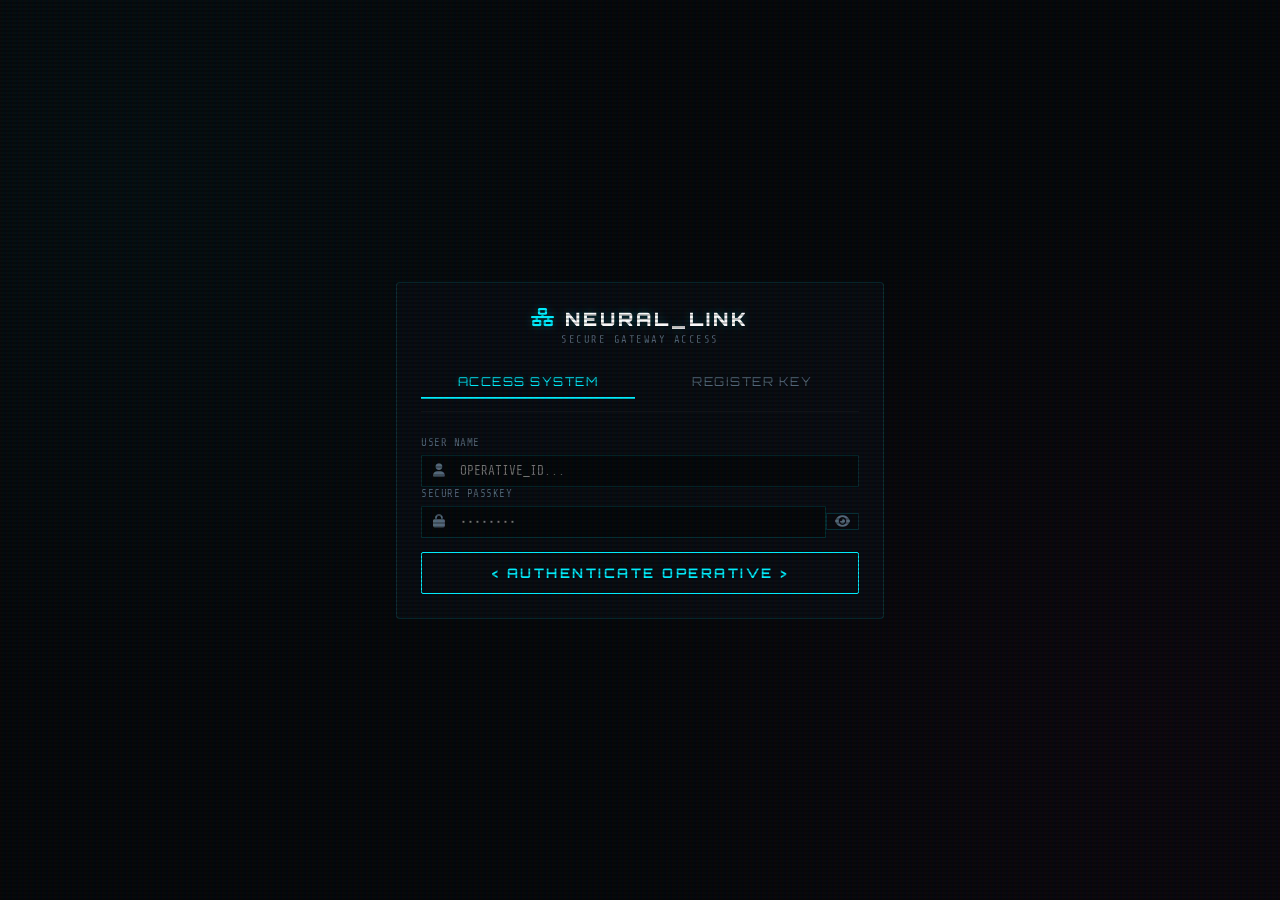
<file: index.html>
<!DOCTYPE html>
<html lang="en">
<head>
  <meta charset="UTF-8">
  <meta name="viewport" content="width=device-width, initial-scale=1.0">
  <title>Neural Link | Neo-Tokyo RPG Deck</title>
  <meta name="description" content="Access the Neural Link interface to navigate District 09, manage Elias Vance's cybernetic status, track system logs, and interface with the AI agent.">
  
  <!-- Futuristic Google Fonts -->
  <link rel="preconnect" href="https://fonts.googleapis.com">
  <link rel="preconnect" href="https://fonts.gstatic.com" crossorigin>
  <link href="https://fonts.googleapis.com/css2?family=Share+Tech+Mono&family=Space+Grotesk:wght@300;400;500;700&family=Orbitron:wght@500;700;900&display=swap" rel="stylesheet">
  
  <link rel="stylesheet" href="https://cdnjs.cloudflare.com/ajax/libs/font-awesome/6.4.0/css/all.min.css">
  <link rel="stylesheet" href="style.css">
</head>
<body>
  <!-- Scanline CRT Effect -->
  <div class="scanlines"></div>

  <!-- Main Terminal Deck Layout -->
  <div class="deck-layout" id="terminal-deck">
    
    <!-- PANEL 1: NARRATIVE GAMEPLAY -->
    <main class="deck-panel active" id="panel-narrative">
      <header class="panel-header">
        <div class="header-logo"><i class="fa-solid fa-network-wired"></i> NEURAL_LINK</div>
        <div class="system-status">SYS_OK</div>
      </header>
      
      <div class="banner-wrapper" id="cctv-banner-container">
        <img id="narrative-banner" src="cyberpunk_street_banner.png" alt="Neo-Tokyo Street">
        <video id="narrative-video" loop muted playsinline style="display: none; width: 100%; height: 100%; object-fit: cover;"></video>
        <canvas id="cctv-effects-canvas" style="display: none; position: absolute; top: 0; left: 0; width: 100%; height: 100%; pointer-events: none;"></canvas>
        
        <div class="district-badge">LOCATION: <span id="location-name">DISTRICT_09</span></div>

        <!-- CCTV Interface Overlay -->
        <div class="cctv-hud" id="cctv-hud-panel" style="display: none;">
          <div class="cctv-hud-header">
            <span class="cctv-rec"><i class="fa-solid fa-circle"></i> FEED_LIVE</span>
            <span id="cctv-cam-id">CAM_01_STREET</span>
          </div>
          <div class="cctv-hud-footer">
            <span id="cctv-telemetry">SYS_OK | TRACKING TARGET</span>
          </div>
        </div>

        <!-- CCTV Control Buttons -->
        <div class="cctv-controls">
          <button class="cctv-btn" id="toggle-cctv-feed" title="Toggle Surveillance Feed">
            <i class="fa-solid fa-video"></i> <span id="cctv-toggle-text">ACTIVATE FEED</span>
          </button>
          <button class="cctv-btn" id="transition-comic-mode" onclick="window.location.href='story.html'" title="Switch to Visual Comic Mode" style="border-color: var(--cyber-magenta); color: var(--cyber-magenta);">
            <i class="fa-solid fa-book-open"></i> <span>COMIC MODE</span>
          </button>
          <div class="cctv-cam-switcher" id="cctv-switcher-group" style="display: none;">
            <button class="cctv-btn-arrow" id="cctv-prev-cam" title="Previous Camera"><i class="fa-solid fa-chevron-left"></i></button>
            <button class="cctv-btn-arrow" id="cctv-next-cam" title="Next Camera"><i class="fa-solid fa-chevron-right"></i></button>
          </div>
        </div>
      </div>
      
      <div class="panel-content scrollable">
        <h1 class="chapter-title" id="story-title">The Obsidian Rain</h1>
        
        <div class="narrative-log" id="story-log-container">
          <!-- Story history dynamically generated -->
        </div>

        <!-- Predefined Action Options -->
        <div class="cyber-options-list" id="predefined-options-container">
          <!-- Rendered dynamically -->
        </div>
      </div>
      
      <!-- Loader overlay inside Narrative Panel -->
      <div class="loader-overlay" id="story-loader" style="display: none;">
        <div class="loader-content">
          <div class="cyber-spinner"></div>
          <span class="loader-text">Decrypting data streams...</span>
        </div>
      </div>
    </main>

    <!-- PANEL 2: CHARACTER PROFILE -->
    <section class="deck-panel" id="panel-profile">
      <header class="panel-header">
        <div class="header-logo"><i class="fa-solid fa-user-gear"></i> NEURAL_LINK</div>
        <div class="system-status">BIOMETRICS_OK</div>
      </header>
      
      <div class="panel-content scrollable">
        <div class="profile-summary">
          <h2 class="profile-name" id="player-name">ELIAS_VANCE</h2>
          <span class="profile-level" id="player-level">[LVL_24 OPERATIVE]</span>
        </div>
        
        <div class="avatar-card">
          <img id="operative-portrait" src="cyberpunk_operative_portrait.png" alt="Elias Vance Portrait">
          <div class="id-tag">ID: #008-EVANCE</div>
        </div>

        <!-- Core Attributes -->
        <div class="attributes-section">
          <h3>CORE_ATTRIBUTES</h3>
          
          <div class="attr-bar-container">
            <div class="attr-bar-labels">
              <span>STRENGTH</span>
              <span id="strength-val">64/100</span>
            </div>
            <div class="attr-bar-outer">
              <div class="attr-bar-inner strength" id="strength-bar" style="width: 64%;"></div>
            </div>
          </div>
          
          <div class="attr-bar-container">
            <div class="attr-bar-labels">
              <span>INTELLIGENCE</span>
              <span id="intelligence-val">88/100</span>
            </div>
            <div class="attr-bar-outer">
              <div class="attr-bar-inner intelligence" id="intelligence-bar" style="width: 88%;"></div>
            </div>
          </div>
          
          <div class="attr-bar-container">
            <div class="attr-bar-labels">
              <span>CHARISMA</span>
              <span id="charisma-val">42/100</span>
            </div>
            <div class="attr-bar-outer">
              <div class="attr-bar-inner charisma" id="charisma-bar" style="width: 42%;"></div>
            </div>
          </div>
        </div>

        <!-- Cargo Hold Grid -->
        <div class="cargo-section">
          <div class="cargo-header">
            <h3>CARGO_HOLD</h3>
            <span class="cargo-count" id="cargo-count-text">12 / 16 SLOTS</span>
          </div>
          <div class="cargo-grid" id="inventory-grid">
            <!-- Rendered dynamically -->
          </div>
          
          <!-- Selected item detail drawer -->
          <div class="cargo-detail-card" id="item-detail-panel">
            <p class="empty-cargo-text">Select a cargo slot to query status...</p>
          </div>
        </div>

        <!-- Active Narrative Threads (Quests) -->
        <div class="threads-section">
          <h3>ACTIVE_NARRATIVE_THREADS</h3>
          <div class="threads-list" id="quests-list-container">
            <!-- Rendered dynamically -->
          </div>
        </div>
      </div>
    </section>

    <!-- PANEL 3: WORLD MAP -->
    <section class="deck-panel" id="panel-map">
      <header class="panel-header">
        <div class="header-logo"><i class="fa-solid fa-map-location-dot"></i> NEURAL_LINK</div>
        <div class="system-status">GPS_ACTIVE</div>
      </header>
      
      <div class="panel-content scrollable">
        <div class="map-summary">
          <span class="map-log-id">DATASET_LOG_042</span>
          <h2 class="map-title">NEO-TOKYO</h2>
          <span class="map-subtitle">DISTRICT OVERVIEW</span>
        </div>
        
        <div class="map-desc-box">
          <span class="desc-heading">DESCRIPTION</span>
          <p class="desc-body">Select a discovered location on the map to view intel, threat levels, and available transport options. The grid remains live.</p>
        </div>

        <div class="threat-indicator">
          <span>THREAT LEVEL</span>
          <span class="threat-badge" id="threat-level-badge">LOW</span>
        </div>

        <!-- Radar Visualizer -->
        <div class="radar-card">
          <div class="radar-controls">
            <button class="zoom-btn" id="map-zoom-in" title="Zoom In">+</button>
            <button class="zoom-btn" id="map-zoom-out" title="Zoom Out">-</button>
          </div>
          <div class="radar-viewport">
            <svg class="radar-svg" id="world-map-svg" width="100%" height="100%">
              <!-- Rendered dynamically -->
            </svg>
          </div>
        </div>

        <!-- Travel Options -->
        <div class="travel-section">
          <span class="section-label">TRAVEL OPTIONS</span>
          <ul class="travel-options-list" id="travel-options-container">
            <li class="travel-item active" id="transit-maglev">
              <span class="travel-name">MAG-LEV TRANSIT</span>
              <span class="travel-eta">6m</span>
            </li>
            <li class="travel-item locked" id="transit-blackcab">
              <span class="travel-name">BLACK CAB</span>
              <span class="travel-eta"><i class="fa-solid fa-lock"></i> LOCKED</span>
            </li>
            <li class="travel-item" id="transit-streetrun">
              <span class="travel-name">STREET RUN</span>
              <span class="travel-eta">12m</span>
            </li>
          </ul>
        </div>

        <button class="btn-deployment" id="initiate-deployment-btn">
          &lt; INITIATE DEPLOYMENT &gt;
        </button>
      </div>
    </section>

    <!-- PANEL 4: NEURAL TERMINAL -->
    <section class="deck-panel" id="panel-terminal">
      <header class="panel-header">
        <div class="header-logo"><i class="fa-solid fa-terminal"></i> NEURAL_LINK</div>
        <div class="system-status">SECURE</div>
      </header>
      
      <div class="panel-content terminal-wrapper">
        <div class="terminal-session-info">
          <span>SESSION: #AI_002_OMEGA</span>
          <span><i class="fa-solid fa-stopwatch"></i> 0.04ms</span>
          <span><i class="fa-solid fa-shield-halved"></i> SECURE</span>
        </div>
        
        <div class="terminal-screen" id="terminal-screen-container">
          <!-- Terminal logs, commands, rolls and AI chatter -->
        </div>

        <div class="terminal-input-container">
          <span class="terminal-prompt">&gt;</span>
          <input type="text" id="custom-action-input" placeholder="Type a command or query the AI..." autocomplete="off">
          <button id="custom-action-btn" class="terminal-send-btn" title="Execute terminal command">
            <i class="fa-solid fa-chevron-right"></i>
          </button>
        </div>
      </div>
    </section>

  </div>

  <!-- Bottom Navigation Bar (Visible on mobile/tablet) -->
  <nav class="bottom-nav-bar" id="mobile-navigation">
    <button class="nav-item active" data-target="panel-narrative">
      <i class="fa-solid fa-book-open"></i>
      <span>NARRATIVE</span>
    </button>
    <button class="nav-item" data-target="panel-profile">
      <i class="fa-solid fa-user-ninja"></i>
      <span>STATUS</span>
    </button>
    <button class="nav-item" data-target="panel-map">
      <i class="fa-solid fa-location-crosshairs"></i>
      <span>MAP</span>
    </button>
    <button class="nav-item" data-target="panel-terminal">
      <i class="fa-solid fa-square-terminal"></i>
      <span>TERMINAL</span>
    </button>
  </nav>

  <!-- Engine Config Settings Modal/Drawer (Floating trigger button at bottom right on desktop) -->
  <button id="settings-trigger-btn" class="floating-settings-btn" title="System Settings">
    <i class="fa-solid fa-gears"></i>
  </button>

  <div class="settings-drawer" id="settings-drawer-container">
    <div class="drawer-header">
      <h3>ENGINE CONFIG</h3>
      <button id="settings-close-btn" class="close-drawer-btn">&times;</button>
    </div>
    <div class="drawer-body">
      <div class="form-group">
        <label for="engine-mode-select">Game Engine Mode</label>
        <select id="engine-mode-select" class="form-control">
          <option value="offline">Offline Controller (Campaign)</option>
          <option value="online">Online Controller (Gemini AI)</option>
        </select>
      </div>

      <div class="form-group" id="api-key-group" style="display: none;">
        <label for="gemini-api-key-input">Gemini API Key</label>
        <div class="api-key-input-container">
          <input type="password" id="gemini-api-key-input" class="form-control" placeholder="AIzaSy...">
          <button id="toggle-key-visibility" type="button" class="btn-eye-toggle">
            <i class="fa-solid fa-eye"></i>
          </button>
        </div>
        <p class="help-text">Saved locally in your browser storage.</p>
      </div>

      <div class="form-group">
        <label for="story-tone-select">Narrator Style</label>
        <select id="story-tone-select" class="form-control">
          <option value="cyber-noir">Grim Cyber-Noir</option>
          <option value="high-tech">High-Tech Operative</option>
          <option value="glitch-matrix">Broken Glitch/Matrix</option>
          <option value="satirical">Satirical AI Core</option>
        </select>
      </div>

      <div class="settings-actions">
        <button id="logout-session-btn" class="btn-logout-deck" style="width: 100%; margin-bottom: 8px;">
          <i class="fa-solid fa-power-off"></i> DISCONNECT NEURAL LINK
        </button>
        <button id="reset-game-btn" class="btn-reset-system">
          <i class="fa-solid fa-trash-can-arrow-up"></i> RESET SYSTEM DECK
        </button>
      </div>
    </div>
  </div>

  <!-- Toast Alert System -->
  <div id="toast-notification" class="toast-message" style="display: none;"></div>

  <script src="app.js"></script>
</body>
</html>
</file>
<file: style.css>
/* ==========================================================================
   NEURAL_LINK CYBERPUNK TERMINAL DECK STYLES
   ========================================================================== */

/* 1. Theme Configuration & Color Tokens */
:root {
  /* Carbon darks */
  --bg-deck: #05070a;
  --bg-panel: rgba(10, 14, 20, 0.82);
  --bg-input: rgba(6, 9, 13, 0.95);
  
  --border-tech: rgba(0, 240, 255, 0.16);
  --border-tech-glow: rgba(0, 240, 255, 0.4);
  --border-accent: rgba(255, 0, 160, 0.2);
  
  /* Text colors */
  --text-active: #ffffff;
  --text-body: #a2b0be;
  --text-muted: #54687a;
  
  /* Cyber highlights */
  --cyber-cyan: #00f0ff;
  --cyber-cyan-glow: rgba(0, 240, 255, 0.25);
  --cyber-magenta: #ff00a0;
  --cyber-magenta-glow: rgba(255, 0, 160, 0.25);
  --cyber-green: #00ff66;
  --cyber-green-glow: rgba(0, 255, 102, 0.2);
  --cyber-yellow: #ffb800;
  --cyber-purple: #bd00ff;
  
  /* Fonts */
  --font-header: 'Orbitron', sans-serif;
  --font-mono: 'Share Tech Mono', monospace;
  --font-sans: 'Space Grotesk', sans-serif;
  
  /* Animations */
  --transition-speed: 0.25s cubic-bezier(0.25, 0.8, 0.25, 1);
}

* {
  box-sizing: border-box;
  margin: 0;
  padding: 0;
}

body {
  font-family: var(--font-sans);
  background-color: var(--bg-deck);
  color: var(--text-body);
  height: 100vh;
  overflow: hidden;
  position: relative;
  background-image: 
    radial-gradient(circle at 10% 20%, rgba(0, 240, 255, 0.03) 0%, transparent 40%),
    radial-gradient(circle at 90% 80%, rgba(255, 0, 160, 0.03) 0%, transparent 40%);
}

/* 2. Scanline CRT Overlay */
.scanlines {
  position: fixed;
  top: 0;
  left: 0;
  width: 100%;
  height: 100%;
  background: linear-gradient(
    rgba(18, 16, 16, 0) 50%, 
    rgba(0, 0, 0, 0.25) 50%
  ), linear-gradient(
    90deg, 
    rgba(255, 0, 0, 0.04), 
    rgba(0, 255, 0, 0.02), 
    rgba(0, 0, 255, 0.04)
  );
  background-size: 100% 4px, 6px 100%;
  z-index: 9999;
  pointer-events: none;
}

/* 3. Main 4-Column Layout (Desktop Screen-Fit) */
.deck-layout {
  display: grid;
  grid-template-columns: repeat(4, 1fr);
  gap: 12px;
  height: 100vh;
  padding: 12px;
  width: 100%;
  max-width: 2560px;
  margin: 0 auto;
}

.deck-panel {
  background: var(--bg-panel);
  border: 1px solid var(--border-tech);
  border-radius: 4px;
  display: flex;
  flex-direction: column;
  height: 100%;
  overflow: hidden;
  box-shadow: 0 4px 24px rgba(0, 0, 0, 0.55);
  position: relative;
}

.deck-panel::before {
  content: '';
  position: absolute;
  top: 0;
  left: 0;
  width: 100%;
  height: 2px;
  background: linear-gradient(90deg, var(--cyber-cyan), transparent);
  opacity: 0.7;
}

/* 4. Panel Header & Brand */
.panel-header {
  height: 38px;
  border-bottom: 1px solid var(--border-tech);
  display: flex;
  align-items: center;
  justify-content: space-between;
  padding: 0 14px;
  background: rgba(0, 0, 0, 0.4);
  flex-shrink: 0;
}

.header-logo {
  font-family: var(--font-header);
  font-size: 0.75rem;
  letter-spacing: 2px;
  color: var(--text-active);
  font-weight: 700;
  display: flex;
  align-items: center;
  gap: 6px;
}

.header-logo i {
  color: var(--cyber-cyan);
  font-size: 0.8rem;
}

.system-status {
  font-family: var(--font-mono);
  font-size: 0.68rem;
  color: var(--cyber-green);
  border: 1px solid rgba(0, 255, 102, 0.25);
  padding: 1px 6px;
  border-radius: 2px;
  letter-spacing: 0.5px;
  background: rgba(0, 255, 102, 0.05);
  box-shadow: 0 0 6px var(--cyber-green-glow);
}

#panel-profile .system-status {
  color: var(--cyber-cyan);
  border-color: rgba(0, 240, 255, 0.25);
  background: rgba(0, 240, 255, 0.05);
  box-shadow: 0 0 6px var(--cyber-cyan-glow);
}

#panel-terminal .system-status {
  color: var(--cyber-magenta);
  border-color: rgba(255, 0, 160, 0.25);
  background: rgba(255, 0, 160, 0.05);
  box-shadow: 0 0 6px var(--cyber-magenta-glow);
}

/* 5. Scrollable Containers */
.panel-content {
  flex-grow: 1;
  display: flex;
  flex-direction: column;
  min-height: 0;
}

.panel-content.scrollable {
  overflow-y: auto;
  padding: 16px;
}

/* 6. Panel 1: Narrative Elements */
.banner-wrapper {
  position: relative;
  width: 100%;
  border-bottom: 1px solid var(--border-tech);
  overflow: hidden;
  aspect-ratio: 16/9;
  flex-shrink: 0;
}

#narrative-banner {
  width: 100%;
  height: 100%;
  object-fit: cover;
  display: block;
}

.district-badge {
  position: absolute;
  bottom: 8px;
  left: 8px;
  font-family: var(--font-mono);
  font-size: 0.65rem;
  background: var(--bg-deck);
  border: 1px solid var(--cyber-green);
  color: var(--cyber-cyan);
  padding: 2px 8px;
  font-weight: 700;
  letter-spacing: 1px;
}

.chapter-title {
  font-family: var(--font-header);
  font-size: 1.25rem;
  font-weight: 900;
  letter-spacing: 1px;
  text-transform: uppercase;
  color: var(--text-active);
  margin-bottom: 14px;
  border-bottom: 1px dashed rgba(255, 255, 255, 0.08);
  padding-bottom: 8px;
}

.narrative-log {
  display: flex;
  flex-direction: column;
  gap: 14px;
  margin-bottom: 20px;
}

.story-entry {
  font-size: 0.88rem;
  line-height: 1.65;
  color: var(--text-body);
  opacity: 0;
  animation: fadeIn var(--transition-speed) forwards;
}

.story-entry.dialogue {
  display: none; /* Replaced by dialogue card layout below */
}

.story-entry.system {
  font-family: var(--font-mono);
  font-size: 0.76rem;
  background: rgba(255, 184, 0, 0.05);
  border: 1px solid rgba(255, 184, 0, 0.15);
  color: var(--cyber-yellow);
  padding: 8px 10px;
  border-radius: 2px;
}

/* Custom Story Cards & Avatars */
.story-dialogue-card {
  display: flex;
  gap: 12px;
  background: rgba(255, 255, 255, 0.02);
  border-left: 3px solid var(--cyber-magenta);
  padding: 10px 12px;
  border-radius: 2px;
  margin: 6px 0;
  align-items: flex-start;
}

.story-avatar-badge {
  width: 28px;
  height: 28px;
  background: var(--bg-deck);
  border: 1px solid var(--border-accent);
  border-radius: 50%;
  display: flex;
  align-items: center;
  justify-content: center;
  color: var(--cyber-magenta);
  font-size: 0.75rem;
  flex-shrink: 0;
  box-shadow: 0 0 6px var(--cyber-magenta-glow);
}

.story-avatar-badge.ai {
  color: var(--cyber-cyan);
  border-color: var(--border-tech);
  box-shadow: 0 0 6px var(--cyber-cyan-glow);
}

.story-dialogue-content {
  display: flex;
  flex-direction: column;
  gap: 2px;
}

.story-char-name {
  font-family: var(--font-header);
  font-size: 0.68rem;
  font-weight: 700;
  letter-spacing: 1.5px;
  color: var(--text-active);
}

.story-dialogue-text {
  font-style: italic;
  font-size: 0.82rem;
  color: var(--cyber-magenta);
}

.story-dialogue-card.ai-card {
  border-left-color: var(--cyber-cyan);
}

.story-dialogue-card.ai-card .story-dialogue-text {
  color: var(--text-active);
}

/* Roll Incident Banner */
.story-roll-banner {
  background: rgba(0, 255, 102, 0.06);
  border: 1px solid rgba(0, 255, 102, 0.2);
  border-left: 4px solid var(--cyber-green);
  color: var(--cyber-green);
  font-family: var(--font-mono);
  font-size: 0.74rem;
  padding: 8px 12px;
  border-radius: 2px;
  display: flex;
  align-items: center;
  gap: 8px;
  margin: 8px 0;
}

.story-roll-banner.fail {
  background: rgba(255, 0, 160, 0.06);
  border-color: rgba(255, 0, 160, 0.2);
  border-left-color: var(--cyber-magenta);
  color: var(--cyber-magenta);
}

.story-roll-icon {
  font-size: 0.95rem;
  animation: pulse-glow-roll 1.5s infinite;
}

@keyframes pulse-glow-roll {
  0%, 100% { opacity: 0.6; }
  50% { opacity: 1; filter: drop-shadow(0 0 3px currentColor); }
}


/* CCTV Video HUD overlays */
.cctv-hud {
  position: absolute;
  top: 0;
  left: 0;
  width: 100%;
  height: 100%;
  padding: 12px;
  display: flex;
  flex-direction: column;
  justify-content: space-between;
  pointer-events: none;
  font-family: var(--font-mono);
  font-size: 0.65rem;
  color: var(--cyber-cyan);
  text-shadow: 0 0 4px var(--cyber-cyan-glow);
  z-index: 5;
  box-sizing: border-box;
}

.cctv-hud-header {
  display: flex;
  justify-content: space-between;
  align-items: center;
  width: 100%;
}

.cctv-rec {
  color: var(--cyber-magenta);
  display: flex;
  align-items: center;
  gap: 4px;
  animation: cctv-blink 1.2s infinite;
}

.cctv-rec i {
  font-size: 0.5rem;
}

@keyframes cctv-blink {
  0%, 100% { opacity: 0.2; }
  50% { opacity: 1; }
}

.cctv-hud-footer {
  display: flex;
  justify-content: flex-end;
  width: 100%;
}

.cctv-controls {
  position: absolute;
  top: 8px;
  right: 8px;
  display: flex;
  gap: 6px;
  z-index: 10;
}

.cctv-btn {
  background: rgba(5, 7, 10, 0.75);
  border: 1px solid var(--border-tech);
  color: var(--cyber-cyan);
  font-family: var(--font-mono);
  font-size: 0.62rem;
  padding: 4px 8px;
  border-radius: 2px;
  cursor: pointer;
  display: flex;
  align-items: center;
  gap: 4px;
  transition: all var(--transition-speed);
}

.cctv-btn:hover {
  background: var(--cyber-cyan);
  color: var(--bg-deck);
  box-shadow: 0 0 6px var(--cyber-cyan-glow);
}

.cctv-cam-switcher {
  display: flex;
  background: rgba(5, 7, 10, 0.75);
  border: 1px solid var(--border-tech);
  border-radius: 2px;
  overflow: hidden;
}

.cctv-btn-arrow {
  background: transparent;
  border: none;
  color: var(--cyber-cyan);
  padding: 4px 8px;
  cursor: pointer;
  font-size: 0.6rem;
  transition: all var(--transition-speed);
}

.cctv-btn-arrow:hover {
  background: rgba(0, 240, 255, 0.15);
  color: #fff;
}

.cctv-btn-arrow:first-child {
  border-right: 1px solid var(--border-tech);
}

/* Choice Buttons */
.cyber-options-list {
  display: flex;
  flex-direction: column;
  gap: 8px;
}

.choice-btn {
  background: rgba(255, 255, 255, 0.01);
  border: 1px solid var(--border-tech);
  border-left: 3px solid var(--cyber-cyan);
  color: var(--text-active);
  padding: 10px 14px;
  text-align: left;
  border-radius: 2px;
  cursor: pointer;
  display: flex;
  flex-direction: column;
  gap: 3px;
  transition: all var(--transition-speed);
}

.choice-btn:hover {
  background: rgba(0, 240, 255, 0.05);
  border-color: var(--cyber-cyan);
  box-shadow: 0 0 10px rgba(0, 240, 255, 0.15);
  transform: translateX(2px);
}

.choice-title {
  font-size: 0.82rem;
  font-weight: 500;
  line-height: 1.3;
}

.choice-sub {
  font-family: var(--font-mono);
  font-size: 0.62rem;
  color: var(--cyber-cyan);
  text-transform: uppercase;
  letter-spacing: 0.5px;
}

.choice-btn.locked {
  border-left-color: var(--cyber-magenta);
  opacity: 0.6;
  cursor: not-allowed;
}

.choice-btn.locked .choice-sub {
  color: var(--cyber-magenta);
}

/* 7. Panel 2: Character Profile Elements */
.profile-summary {
  display: flex;
  justify-content: space-between;
  align-items: baseline;
  margin-bottom: 12px;
}

.profile-name {
  font-family: var(--font-header);
  font-size: 1.15rem;
  font-weight: 900;
  letter-spacing: 1.5px;
  color: var(--text-active);
}

.profile-level {
  font-family: var(--font-mono);
  font-size: 0.72rem;
  color: var(--cyber-cyan);
}

.avatar-card {
  position: relative;
  width: 100%;
  border: 1px solid var(--border-tech);
  border-radius: 2px;
  background: rgba(0,0,0,0.3);
  margin-bottom: 20px;
}

#operative-portrait {
  width: 100%;
  aspect-ratio: 1;
  object-fit: cover;
  display: block;
}

.id-tag {
  position: absolute;
  bottom: 8px;
  right: 8px;
  font-family: var(--font-mono);
  font-size: 0.65rem;
  color: var(--text-muted);
  background: rgba(0,0,0,0.7);
  padding: 1px 6px;
  border-radius: 2px;
}

/* Attributes section */
.attributes-section h3, .cargo-header h3, .threads-section h3, .travel-section .section-label {
  font-family: var(--font-header);
  font-size: 0.74rem;
  color: var(--text-muted);
  letter-spacing: 1.5px;
  margin-bottom: 12px;
  border-bottom: 1px solid rgba(255, 255, 255, 0.04);
  padding-bottom: 4px;
}

.attr-bar-container {
  margin-bottom: 10px;
}

.attr-bar-labels {
  display: flex;
  justify-content: space-between;
  font-family: var(--font-mono);
  font-size: 0.72rem;
  color: var(--text-body);
  margin-bottom: 4px;
  letter-spacing: 0.5px;
}

.attr-bar-outer {
  height: 5px;
  background: rgba(255,255,255,0.03);
  border: 1px solid rgba(255, 255, 255, 0.06);
  border-radius: 1px;
  overflow: hidden;
}

.attr-bar-inner {
  height: 100%;
  width: 0;
  transition: width 0.5s ease-out;
}

.attr-bar-inner.strength { background-color: var(--cyber-cyan); }
.attr-bar-inner.intelligence { background-color: var(--cyber-magenta); }
.attr-bar-inner.charisma { background-color: var(--cyber-green); }

/* Cargo slots */
.cargo-section {
  margin-top: 20px;
}

.cargo-header {
  display: flex;
  justify-content: space-between;
  align-items: center;
  margin-bottom: 8px;
}

.cargo-count {
  font-family: var(--font-mono);
  font-size: 0.7rem;
  color: var(--cyber-cyan);
}

.cargo-grid {
  display: grid;
  grid-template-columns: repeat(4, 1fr);
  gap: 6px;
  margin-bottom: 10px;
}

.cargo-slot {
  aspect-ratio: 1;
  background: rgba(0, 0, 0, 0.2);
  border: 1px solid var(--border-tech);
  border-radius: 2px;
  display: flex;
  align-items: center;
  justify-content: center;
  font-size: 1.05rem;
  color: var(--text-muted);
  cursor: pointer;
  position: relative;
  transition: all var(--transition-speed);
}

.cargo-slot:hover {
  background: rgba(0, 240, 255, 0.05);
  border-color: var(--cyber-cyan);
  box-shadow: 0 0 6px var(--cyber-cyan-glow);
  transform: scale(1.03);
}

.cargo-slot.filled {
  color: var(--cyber-cyan);
}

.cargo-slot.active {
  background: rgba(0, 240, 255, 0.08);
  border-color: var(--cyber-cyan);
  box-shadow: 0 0 8px var(--cyber-cyan-glow);
}

.cargo-slot.empty {
  opacity: 0.45;
  border-style: dotted;
  cursor: default;
}

.cargo-slot.empty:hover {
  transform: none;
  background: rgba(0, 0, 0, 0.2);
  border-color: var(--border-tech);
  box-shadow: none;
}

.cargo-slot-qty {
  position: absolute;
  bottom: 2px;
  right: 4px;
  font-family: var(--font-mono);
  font-size: 0.58rem;
  color: var(--text-active);
  background: rgba(0,0,0,0.6);
  padding: 0 2px;
  border-radius: 1px;
}

.cargo-detail-card {
  background: rgba(0, 0, 0, 0.35);
  border: 1px solid rgba(255, 255, 255, 0.04);
  padding: 10px;
  border-radius: 2px;
  margin-bottom: 16px;
  min-height: 70px;
}

.empty-cargo-text {
  font-family: var(--font-mono);
  font-size: 0.68rem;
  color: var(--text-muted);
  text-align: center;
  margin-top: 15px;
}

.cargo-detail-name {
  font-family: var(--font-mono);
  font-weight: 700;
  font-size: 0.78rem;
  color: var(--text-active);
  margin-bottom: 2px;
}

.cargo-detail-desc {
  font-size: 0.72rem;
  color: var(--text-body);
  line-height: 1.35;
  margin-bottom: 8px;
}

.cargo-actions {
  display: flex;
  gap: 6px;
}

.cargo-actions button {
  background: transparent;
  border: 1px solid var(--border-tech);
  color: var(--cyber-cyan);
  font-family: var(--font-mono);
  font-size: 0.65rem;
  padding: 3px 8px;
  cursor: pointer;
  border-radius: 1px;
  transition: all var(--transition-speed);
}

.cargo-actions button:hover {
  background: var(--cyber-cyan);
  color: var(--bg-deck);
  box-shadow: 0 0 6px var(--cyber-cyan-glow);
}

.cargo-actions button.btn-discard {
  border-color: var(--cyber-magenta);
  color: var(--cyber-magenta);
}

.cargo-actions button.btn-discard:hover {
  background: var(--cyber-magenta);
  color: #fff;
  box-shadow: 0 0 6px var(--cyber-magenta-glow);
}

/* Active Threads (Quests) */
.threads-section {
  margin-top: 20px;
}

.thread-item {
  margin-bottom: 10px;
  padding: 8px;
  border: 1px solid transparent;
  border-bottom: 1px solid rgba(255, 255, 255, 0.02);
  cursor: pointer;
  transition: all var(--transition-speed) ease;
  border-radius: 2px;
}

.thread-item:hover {
  background: rgba(255, 255, 255, 0.02);
  border-color: rgba(255, 255, 255, 0.1);
}

.thread-item.active {
  background: rgba(0, 240, 255, 0.03);
  border: 1px solid var(--cyber-cyan);
  box-shadow: 0 0 8px rgba(0, 240, 255, 0.15);
}

.thread-header {
  font-family: var(--font-mono);
  font-size: 0.75rem;
  margin-bottom: 3px;
  display: flex;
  justify-content: space-between;
}

.thread-type.main { color: var(--cyber-cyan); }
.thread-type.side { color: var(--cyber-magenta); }
.thread-type.lore { color: var(--text-muted); }

.thread-status.completed { color: var(--cyber-green); }
.thread-status.active { color: var(--cyber-yellow); }

.thread-name {
  color: var(--text-active);
  font-weight: 500;
}

.thread-desc {
  font-size: 0.7rem;
  color: var(--text-body);
  margin-top: 2px;
}

/* 8. Panel 3: World Map Elements */
.map-summary {
  margin-bottom: 16px;
}

.map-log-id {
  font-family: var(--font-mono);
  font-size: 0.65rem;
  color: var(--text-muted);
  letter-spacing: 1px;
}

.map-title {
  font-family: var(--font-header);
  font-size: 1.35rem;
  font-weight: 900;
  color: var(--text-active);
  letter-spacing: 2px;
}

.map-subtitle {
  font-family: var(--font-mono);
  font-size: 0.7rem;
  color: var(--cyber-cyan);
  letter-spacing: 1px;
  text-transform: uppercase;
}

.map-desc-box {
  background: rgba(0, 0, 0, 0.25);
  border: 1px solid var(--border-tech);
  border-left: 2px solid var(--cyber-cyan);
  padding: 10px;
  border-radius: 2px;
  margin-bottom: 16px;
}

.desc-heading {
  display: block;
  font-family: var(--font-mono);
  font-size: 0.65rem;
  color: var(--cyber-cyan);
  margin-bottom: 4px;
}

.desc-body {
  font-size: 0.72rem;
  line-height: 1.4;
  color: var(--text-body);
}

.threat-indicator {
  display: flex;
  justify-content: space-between;
  font-family: var(--font-mono);
  font-size: 0.75rem;
  margin-bottom: 14px;
  border-bottom: 1px dashed rgba(255,255,255,0.06);
  padding-bottom: 6px;
}

.threat-badge {
  color: var(--cyber-green);
  font-weight: 700;
}

/* Radar grid */
.radar-card {
  height: 220px;
  background-image: linear-gradient(rgba(5, 7, 10, 0.45), rgba(5, 7, 10, 0.45)), url('neo_tokyo_cyber_map.png');
  background-size: cover;
  background-position: center;
  border: 1px solid var(--border-tech);
  border-radius: 2px;
  position: relative;
  overflow: hidden;
  margin-bottom: 16px;
}

.radar-viewport {
  width: 100%;
  height: 100%;
}

.radar-controls {
  position: absolute;
  top: 8px;
  left: 8px;
  display: flex;
  flex-direction: column;
  gap: 4px;
  z-index: 10;
}

.zoom-btn {
  width: 22px;
  height: 22px;
  background: var(--bg-deck);
  border: 1px solid var(--border-tech);
  color: var(--cyber-cyan);
  font-family: var(--font-mono);
  font-size: 0.8rem;
  cursor: pointer;
  display: flex;
  align-items: center;
  justify-content: center;
  border-radius: 1px;
}

.zoom-btn:hover {
  background: var(--cyber-cyan);
  color: var(--bg-deck);
  box-shadow: 0 0 5px var(--cyber-cyan-glow);
}

/* Radar SVG Elements */
.map-link {
  stroke: var(--text-muted);
  stroke-width: 1;
  stroke-dasharray: 2 4;
  opacity: 0.35;
  transition: all 0.3s;
}

.map-link.visited {
  stroke: var(--cyber-cyan);
  stroke-dasharray: 0;
  opacity: 0.6;
}

.map-node {
  fill: var(--bg-deck);
  stroke: var(--text-muted);
  stroke-width: 1.5;
  cursor: pointer;
  transition: all 0.3s;
}

.map-node.visited {
  fill: rgba(0, 240, 255, 0.1);
  stroke: var(--cyber-cyan);
  filter: drop-shadow(0 0 3px var(--cyber-cyan-glow));
}

.map-node.current {
  fill: var(--cyber-cyan);
  stroke: #ffffff;
  stroke-width: 2;
  animation: radar-pulse 2s infinite;
}

.map-node-label {
  font-family: var(--font-mono);
  font-size: 7.5px;
  fill: var(--text-muted);
  text-anchor: middle;
  pointer-events: none;
}

.map-node-label.current {
  fill: #fff;
  font-weight: 700;
  filter: drop-shadow(0 0 3px rgba(0,0,0,0.8));
}

/* Travel options */
.travel-section {
  margin-bottom: 16px;
}

.travel-options-list {
  list-style: none;
  display: flex;
  flex-direction: column;
  gap: 5px;
}

.travel-item {
  display: flex;
  justify-content: space-between;
  font-family: var(--font-mono);
  font-size: 0.72rem;
  border: 1px solid rgba(255, 255, 255, 0.04);
  padding: 7px 12px;
  border-radius: 1px;
  background: rgba(0,0,0,0.15);
}

.travel-item.active {
  border-color: var(--border-tech);
  color: var(--cyber-cyan);
  background: rgba(0, 240, 255, 0.03);
}

.travel-item.locked {
  color: var(--text-muted);
  opacity: 0.5;
}

.btn-deployment {
  width: 100%;
  background: transparent;
  border: 1px solid var(--cyber-cyan);
  color: var(--cyber-cyan);
  font-family: var(--font-header);
  font-size: 0.78rem;
  font-weight: 700;
  padding: 11px 0;
  letter-spacing: 2px;
  cursor: pointer;
  border-radius: 2px;
  box-shadow: inset 0 0 4px rgba(0, 240, 255, 0.1);
  transition: all var(--transition-speed);
}

.btn-deployment:hover {
  background: var(--cyber-cyan);
  color: var(--bg-deck);
  box-shadow: 0 0 14px var(--cyber-cyan-glow);
}

/* 9. Panel 4: Neural Terminal Elements */
.terminal-wrapper {
  background: var(--bg-input);
  padding: 14px;
}

.terminal-session-info {
  display: flex;
  justify-content: space-between;
  font-family: var(--font-mono);
  font-size: 0.65rem;
  color: var(--text-muted);
  border-bottom: 1px dashed rgba(255, 255, 255, 0.06);
  padding-bottom: 6px;
  margin-bottom: 10px;
}

.terminal-session-info i {
  margin-right: 2px;
}

.terminal-screen {
  flex-grow: 1;
  overflow-y: auto;
  font-family: var(--font-mono);
  font-size: 0.76rem;
  color: var(--text-body);
  line-height: 1.5;
  display: flex;
  flex-direction: column;
  gap: 12px;
  margin-bottom: 12px;
  padding-right: 4px;
}

.terminal-line {
  word-break: break-word;
}

.terminal-line.system {
  color: var(--cyber-green);
  opacity: 0.85;
}

.terminal-line.ai-talk {
  color: var(--text-active);
  background: rgba(255, 255, 255, 0.02);
  border-left: 2px solid var(--cyber-cyan);
  padding-left: 10px;
}

.terminal-line.player {
  color: var(--cyber-cyan);
  margin-left: 8px;
}

.terminal-line.roll-result {
  color: var(--cyber-yellow);
  font-weight: 700;
  text-transform: uppercase;
}

/* Terminal custom Input */
.terminal-input-container {
  display: flex;
  align-items: center;
  background: rgba(0,0,0,0.4);
  border: 1px solid var(--border-tech);
  border-radius: 2px;
  padding: 4px 6px 4px 10px;
}

.terminal-input-container:focus-within {
  border-color: var(--cyber-cyan);
  box-shadow: 0 0 8px rgba(0, 240, 255, 0.2);
}

.terminal-prompt {
  font-family: var(--font-mono);
  font-size: 0.8rem;
  color: var(--cyber-cyan);
  margin-right: 8px;
}

#custom-action-input {
  flex-grow: 1;
  background: transparent;
  border: none;
  outline: none;
  font-family: var(--font-mono);
  font-size: 0.8rem;
  color: var(--text-active);
  padding: 8px 0;
}

#custom-action-input::placeholder {
  color: var(--text-muted);
}

.terminal-send-btn {
  background: transparent;
  border: none;
  color: var(--cyber-cyan);
  cursor: pointer;
  padding: 6px 8px;
  font-size: 0.8rem;
  transition: all var(--transition-speed);
}

.terminal-send-btn:hover {
  color: #fff;
  transform: scale(1.1);
}

/* 10. Drawer Settings Modal styling */
.floating-settings-btn {
  position: fixed;
  bottom: 16px;
  right: 16px;
  width: 40px;
  height: 40px;
  background: var(--bg-panel);
  border: 1px solid var(--border-tech);
  color: var(--cyber-cyan);
  font-size: 1.1rem;
  border-radius: 50%;
  cursor: pointer;
  display: flex;
  align-items: center;
  justify-content: center;
  box-shadow: 0 4px 15px rgba(0,0,0,0.5);
  z-index: 1000;
  transition: all var(--transition-speed);
}

.floating-settings-btn:hover {
  border-color: var(--cyber-cyan);
  box-shadow: 0 0 12px var(--cyber-cyan-glow);
  transform: rotate(45deg);
}

.settings-drawer {
  position: fixed;
  top: 0;
  right: -320px; /* Hidden off-screen */
  width: 300px;
  height: 100%;
  background: var(--bg-input);
  border-left: 1px solid var(--border-tech);
  box-shadow: -8px 0 32px rgba(0,0,0,0.7);
  z-index: 2000;
  display: flex;
  flex-direction: column;
  transition: right 0.35s cubic-bezier(0.25, 0.8, 0.25, 1);
}

.settings-drawer.open {
  right: 0;
}

.drawer-header {
  height: 50px;
  border-bottom: 1px solid var(--border-tech);
  display: flex;
  align-items: center;
  justify-content: space-between;
  padding: 0 18px;
}

.drawer-header h3 {
  font-family: var(--font-header);
  font-size: 0.85rem;
  color: var(--text-active);
  letter-spacing: 1px;
}

.close-drawer-btn {
  background: transparent;
  border: none;
  color: var(--text-muted);
  font-size: 1.5rem;
  cursor: pointer;
}

.close-drawer-btn:hover {
  color: var(--cyber-magenta);
}

.drawer-body {
  padding: 18px;
  display: flex;
  flex-direction: column;
  gap: 16px;
}

.form-group {
  display: flex;
  flex-direction: column;
  gap: 6px;
}

.form-group label {
  font-family: var(--font-mono);
  font-size: 0.68rem;
  color: var(--text-muted);
  letter-spacing: 0.5px;
}

.form-control {
  background: rgba(0, 0, 0, 0.4);
  border: 1px solid var(--border-tech);
  color: var(--text-active);
  font-family: var(--font-mono);
  font-size: 0.8rem;
  padding: 8px 10px;
  border-radius: 1px;
  outline: none;
  width: 100%;
}

.form-control:focus {
  border-color: var(--cyber-cyan);
}

select.form-control {
  appearance: none;
  background-image: url("data:image/svg+xml,%3Csvg xmlns='http://www.w3.org/2000/svg' width='10' height='10' fill='%23a2b0be' viewBox='0 0 16 16'%3E%3Cpath fill-rule='evenodd' d='M1.646 4.646a.5.5 0 0 1 .708 0L8 10.293l5.646-5.647a.5.5 0 0 1 .708.708l-6 6a.5.5 0 0 1-.708 0l-6-6a.5.5 0 0 1 0-.708z'/%3E%3C/svg%3E");
  background-repeat: no-repeat;
  background-position: calc(100% - 10px) center;
}

.api-key-input-container {
  display: flex;
  gap: 6px;
}

.btn-eye-toggle {
  background: rgba(0,0,0,0.2);
  border: 1px solid var(--border-tech);
  color: var(--text-muted);
  cursor: pointer;
  padding: 0 8px;
  border-radius: 1px;
}

.btn-eye-toggle:hover {
  color: var(--cyber-cyan);
}

.help-text {
  font-size: 0.65rem;
  color: var(--text-muted);
}

.btn-reset-system {
  width: 100%;
  background: rgba(255, 0, 160, 0.05);
  border: 1px solid var(--cyber-magenta);
  color: var(--cyber-magenta);
  font-family: var(--font-mono);
  font-size: 0.72rem;
  font-weight: 700;
  padding: 10px 0;
  letter-spacing: 1px;
  cursor: pointer;
  margin-top: 10px;
  transition: all var(--transition-speed);
}

.btn-reset-system:hover {
  background: var(--cyber-magenta);
  color: #fff;
  box-shadow: 0 0 10px var(--cyber-magenta-glow);
}

/* 11. Spinner and Toast overlays */
.loader-overlay {
  position: absolute;
  top: 38px;
  left: 0;
  width: 100%;
  height: calc(100% - 38px);
  background: rgba(5, 7, 10, 0.9);
  backdrop-filter: blur(4px);
  display: flex;
  align-items: center;
  justify-content: center;
  z-index: 100;
}

.cyber-spinner {
  width: 44px;
  height: 44px;
  border: 2px solid rgba(0, 240, 255, 0.05);
  border-radius: 50%;
  border-top-color: var(--cyber-cyan);
  border-bottom-color: var(--cyber-magenta);
  animation: spin 0.8s linear infinite;
}

/* Toast Message */
.toast-message {
  position: fixed;
  bottom: 20px;
  right: 20px;
  background: var(--bg-input);
  border: 1px solid var(--cyber-cyan);
  box-shadow: 0 0 15px var(--cyber-cyan-glow);
  padding: 10px 16px;
  border-radius: 2px;
  font-family: var(--font-mono);
  font-size: 0.74rem;
  color: var(--text-active);
  z-index: 5000;
  animation: slideIn var(--transition-speed) forwards;
}

/* Keyframes */
@keyframes spin {
  to { transform: rotate(360deg); }
}

@keyframes fadeIn {
  to { opacity: 1; }
}

@keyframes slideIn {
  from { transform: translateY(15px); opacity: 0; }
  to { transform: translateY(0); opacity: 1; }
}

@keyframes radar-pulse {
  0% { stroke-width: 2; filter: drop-shadow(0 0 1px var(--cyber-cyan)); }
  50% { stroke-width: 4; filter: drop-shadow(0 0 6px var(--cyber-cyan)); }
  100% { stroke-width: 2; filter: drop-shadow(0 0 1px var(--cyber-cyan)); }
}

/* Mobile Bottom Navigation (Hidden on desktop) */
.bottom-nav-bar {
  display: none;
  position: fixed;
  bottom: 0;
  left: 0;
  width: 100%;
  height: 54px;
  background: var(--bg-panel);
  border-top: 1px solid var(--border-tech);
  backdrop-filter: blur(10px);
  z-index: 1500;
}

.nav-item {
  flex: 1;
  background: transparent;
  border: none;
  color: var(--text-muted);
  display: flex;
  flex-direction: column;
  align-items: center;
  justify-content: center;
  gap: 3px;
  cursor: pointer;
  transition: all var(--transition-speed);
}

.nav-item i {
  font-size: 1rem;
}

.nav-item span {
  font-family: var(--font-header);
  font-size: 0.58rem;
  letter-spacing: 0.5px;
}

.nav-item.active {
  color: var(--cyber-cyan);
  text-shadow: 0 0 4px var(--cyber-cyan-glow);
}

/* ==========================================================================
   Media Queries & Responsive Layouts
   ========================================================================== */

/* Tablet & Mobile Screens */
@media (max-width: 1024px) {
  .deck-layout {
    grid-template-columns: 1fr; /* Stack panels */
    height: calc(100vh - 54px); /* Subtract nav height */
    padding: 8px;
    gap: 0;
  }
  
  .deck-panel {
    display: none; /* Hide all by default, toggled via JS */
    height: 100%;
  }
  
  .deck-panel.active {
    display: flex; /* Show only active panel */
  }

  .bottom-nav-bar {
    display: flex; /* Show bottom navigation */
  }
  
  body {
    overflow: hidden;
  }
  
  .floating-settings-btn {
    bottom: 70px; /* Move settings button above mobile nav bar */
  }
}

/* ==========================================================================
   GATEWAY PORTAL & AUTHENTICATION STYLES
   ========================================================================== */

.login-body {
  height: 100vh;
  overflow-y: auto;
  display: flex;
  align-items: center;
  justify-content: center;
}

.login-wrapper {
  width: 100%;
  max-width: 520px;
  padding: 16px;
  z-index: 10;
  margin: auto;
}

.login-box {
  background: var(--bg-panel);
  border: 1px solid var(--border-tech);
  border-radius: 4px;
  padding: 24px;
}

.login-header {
  text-align: center;
  margin-bottom: 20px;
}

.gateway-logo {
  font-family: var(--font-header);
  font-size: 1.15rem;
  letter-spacing: 3px;
  color: var(--text-active);
  font-weight: 900;
  display: flex;
  align-items: center;
  justify-content: center;
  gap: 8px;
  text-shadow: 0 0 10px var(--cyber-cyan-glow);
}

.gateway-logo i {
  color: var(--cyber-cyan);
}

.gateway-subtitle {
  font-family: var(--font-mono);
  font-size: 0.65rem;
  color: var(--text-muted);
  letter-spacing: 1.5px;
  margin-top: 4px;
  display: block;
}

.login-toggle-container {
  display: flex;
  gap: 10px;
  margin-bottom: 24px;
  border-bottom: 1px solid rgba(255, 255, 255, 0.05);
  padding-bottom: 12px;
}

.toggle-btn {
  flex: 1;
  background: transparent;
  border: none;
  color: var(--text-muted);
  font-family: var(--font-header);
  font-size: 0.76rem;
  letter-spacing: 1.5px;
  cursor: pointer;
  padding: 8px 0;
  transition: all var(--transition-speed);
  border-bottom: 2px solid transparent;
}

.toggle-btn.active {
  color: var(--cyber-cyan);
  border-bottom-color: var(--cyber-cyan);
  text-shadow: 0 0 5px var(--cyber-cyan-glow);
}

.toggle-btn:hover {
  color: var(--text-active);
}

/* Input Wrappers */
.input-icon-wrapper {
  position: relative;
  display: flex;
  align-items: center;
}

.input-icon {
  position: absolute;
  left: 12px;
  color: var(--text-muted);
  font-size: 0.85rem;
  pointer-events: none;
}

.input-icon-wrapper .form-control {
  padding-left: 38px;
}

/* Class Selector Grid */
.class-selector-section {
  margin-top: 18px;
}

.class-cards-grid {
  display: flex;
  flex-direction: column;
  gap: 8px;
  max-height: 200px;
  overflow-y: auto;
  margin-bottom: 16px;
  padding-right: 4px;
  border: 1px solid rgba(255, 255, 255, 0.03);
  padding: 6px;
  background: rgba(0,0,0,0.2);
  border-radius: 2px;
}

.class-card {
  display: flex;
  gap: 12px;
  padding: 8px;
  border: 1px solid rgba(255, 255, 255, 0.06);
  border-radius: 2px;
  background: rgba(0, 0, 0, 0.25);
  cursor: pointer;
  transition: all var(--transition-speed);
}

.class-card:hover {
  border-color: rgba(0, 240, 255, 0.3);
  background: rgba(0, 240, 255, 0.02);
}

.class-card.active {
  border-color: var(--cyber-cyan);
  background: rgba(0, 240, 255, 0.06);
  box-shadow: inset 0 0 8px rgba(0, 240, 255, 0.1);
}

.class-portrait-wrapper {
  width: 48px;
  height: 48px;
  flex-shrink: 0;
  border-radius: 1px;
  overflow: hidden;
  border: 1px solid rgba(255,255,255,0.08);
}

.class-portrait-wrapper img {
  width: 100%;
  height: 100%;
  object-fit: cover;
}

.class-card-info {
  display: flex;
  flex-direction: column;
  justify-content: center;
}

.class-card-name {
  font-family: var(--font-header);
  font-size: 0.78rem;
  font-weight: 700;
  color: var(--text-active);
}

.class-card-spec {
  font-family: var(--font-mono);
  font-size: 0.62rem;
  color: var(--cyber-cyan);
  margin-bottom: 1px;
}

.class-card-stats {
  font-family: var(--font-mono);
  font-size: 0.58rem;
  color: var(--text-body);
}

.class-card-start {
  font-size: 0.58rem;
  color: var(--text-muted);
}

/* Submit & Disconnect Buttons */
.btn-submit-gateway {
  width: 100%;
  background: transparent;
  border: 1px solid var(--cyber-cyan);
  color: var(--cyber-cyan);
  font-family: var(--font-header);
  font-size: 0.82rem;
  font-weight: 700;
  padding: 12px 0;
  letter-spacing: 2.5px;
  cursor: pointer;
  border-radius: 2px;
  transition: all var(--transition-speed);
  margin-top: 14px;
}

.btn-submit-gateway:hover {
  background: var(--cyber-cyan);
  color: var(--bg-deck);
  box-shadow: 0 0 14px var(--cyber-cyan-glow);
}

.btn-logout-deck {
  background: rgba(255, 0, 160, 0.03);
  border: 1px solid var(--cyber-magenta);
  color: var(--cyber-magenta);
  font-family: var(--font-mono);
  font-size: 0.72rem;
  font-weight: 700;
  padding: 10px 0;
  letter-spacing: 1px;
  cursor: pointer;
  border-radius: 1px;
  transition: all var(--transition-speed);
}

.btn-logout-deck:hover {
  background: var(--cyber-magenta);
  color: #fff;
  box-shadow: 0 0 10px var(--cyber-magenta-glow);
}
</file>
